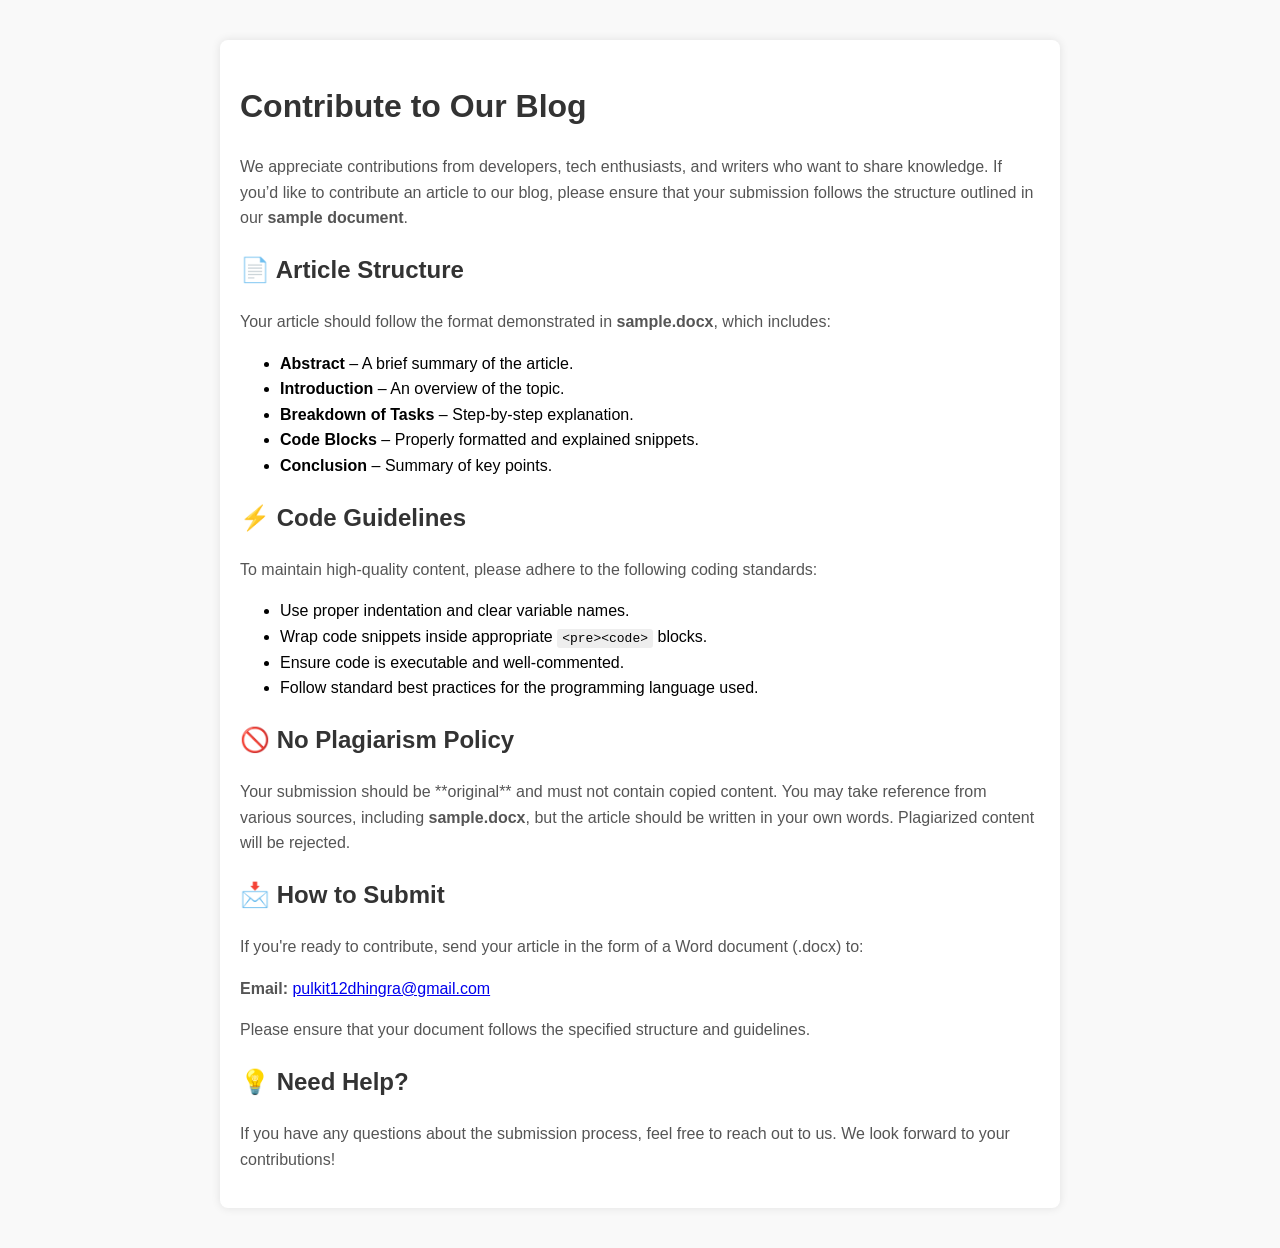
<file: templates/contribute.html>
<!DOCTYPE html>
<html lang="en">
<head>
    <meta charset="UTF-8">
    <meta name="viewport" content="width=device-width, initial-scale=1.0">
    <title>Contribute to Our Blog</title>
    <style>
        body {
            font-family: Arial, sans-serif;
            line-height: 1.6;
            margin: 20px;
            padding: 20px;
            background-color: #f9f9f9;
        }
        h1, h2 {
            color: #333;
        }
        p {
            color: #555;
        }
        code {
            background-color: #eee;
            padding: 2px 5px;
            border-radius: 3px;
            font-family: monospace;
        }
        pre {
            background: #272822;
            color: #f8f8f2;
            padding: 15px;
            border-radius: 5px;
            overflow-x: auto;
        }
        .container {
            max-width: 800px;
            margin: auto;
            background: white;
            padding: 20px;
            border-radius: 8px;
            box-shadow: 0px 0px 10px rgba(0, 0, 0, 0.1);
        }
    </style>
</head>
<body>

    <div class="container">
        <h1>Contribute to Our Blog</h1>
        <p>We appreciate contributions from developers, tech enthusiasts, and writers who want to share knowledge. If you’d like to contribute an article to our blog, please ensure that your submission follows the structure outlined in our <strong>sample document</strong>.</p>

        <h2>📄 Article Structure</h2>
        <p>Your article should follow the format demonstrated in <strong>sample.docx</strong>, which includes:</p>
        <ul>
            <li><strong>Abstract</strong> – A brief summary of the article.</li>
            <li><strong>Introduction</strong> – An overview of the topic.</li>
            <li><strong>Breakdown of Tasks</strong> – Step-by-step explanation.</li>
            <li><strong>Code Blocks</strong> – Properly formatted and explained snippets.</li>
            <li><strong>Conclusion</strong> – Summary of key points.</li>
        </ul>

        <h2>⚡ Code Guidelines</h2>
        <p>To maintain high-quality content, please adhere to the following coding standards:</p>
        <ul>
            <li>Use proper indentation and clear variable names.</li>
            <li>Wrap code snippets inside appropriate <code>&lt;pre&gt;&lt;code&gt;</code> blocks.</li>
            <li>Ensure code is executable and well-commented.</li>
            <li>Follow standard best practices for the programming language used.</li>
        </ul>

        <h2>🚫 No Plagiarism Policy</h2>
        <p>Your submission should be **original** and must not contain copied content. You may take reference from various sources, including <strong>sample.docx</strong>, but the article should be written in your own words. Plagiarized content will be rejected.</p>

        <h2>📩 How to Submit</h2>
        <p>If you're ready to contribute, send your article in the form of a Word document (.docx) to:</p>
        <p><strong>Email:</strong> <a href="mailto:pulkit12dhingra@gmail.com">pulkit12dhingra@gmail.com</a></p>
        <p>Please ensure that your document follows the specified structure and guidelines.</p>

        <h2>💡 Need Help?</h2>
        <p>If you have any questions about the submission process, feel free to reach out to us. We look forward to your contributions!</p>
    </div>

</body>
</html>
</file>
